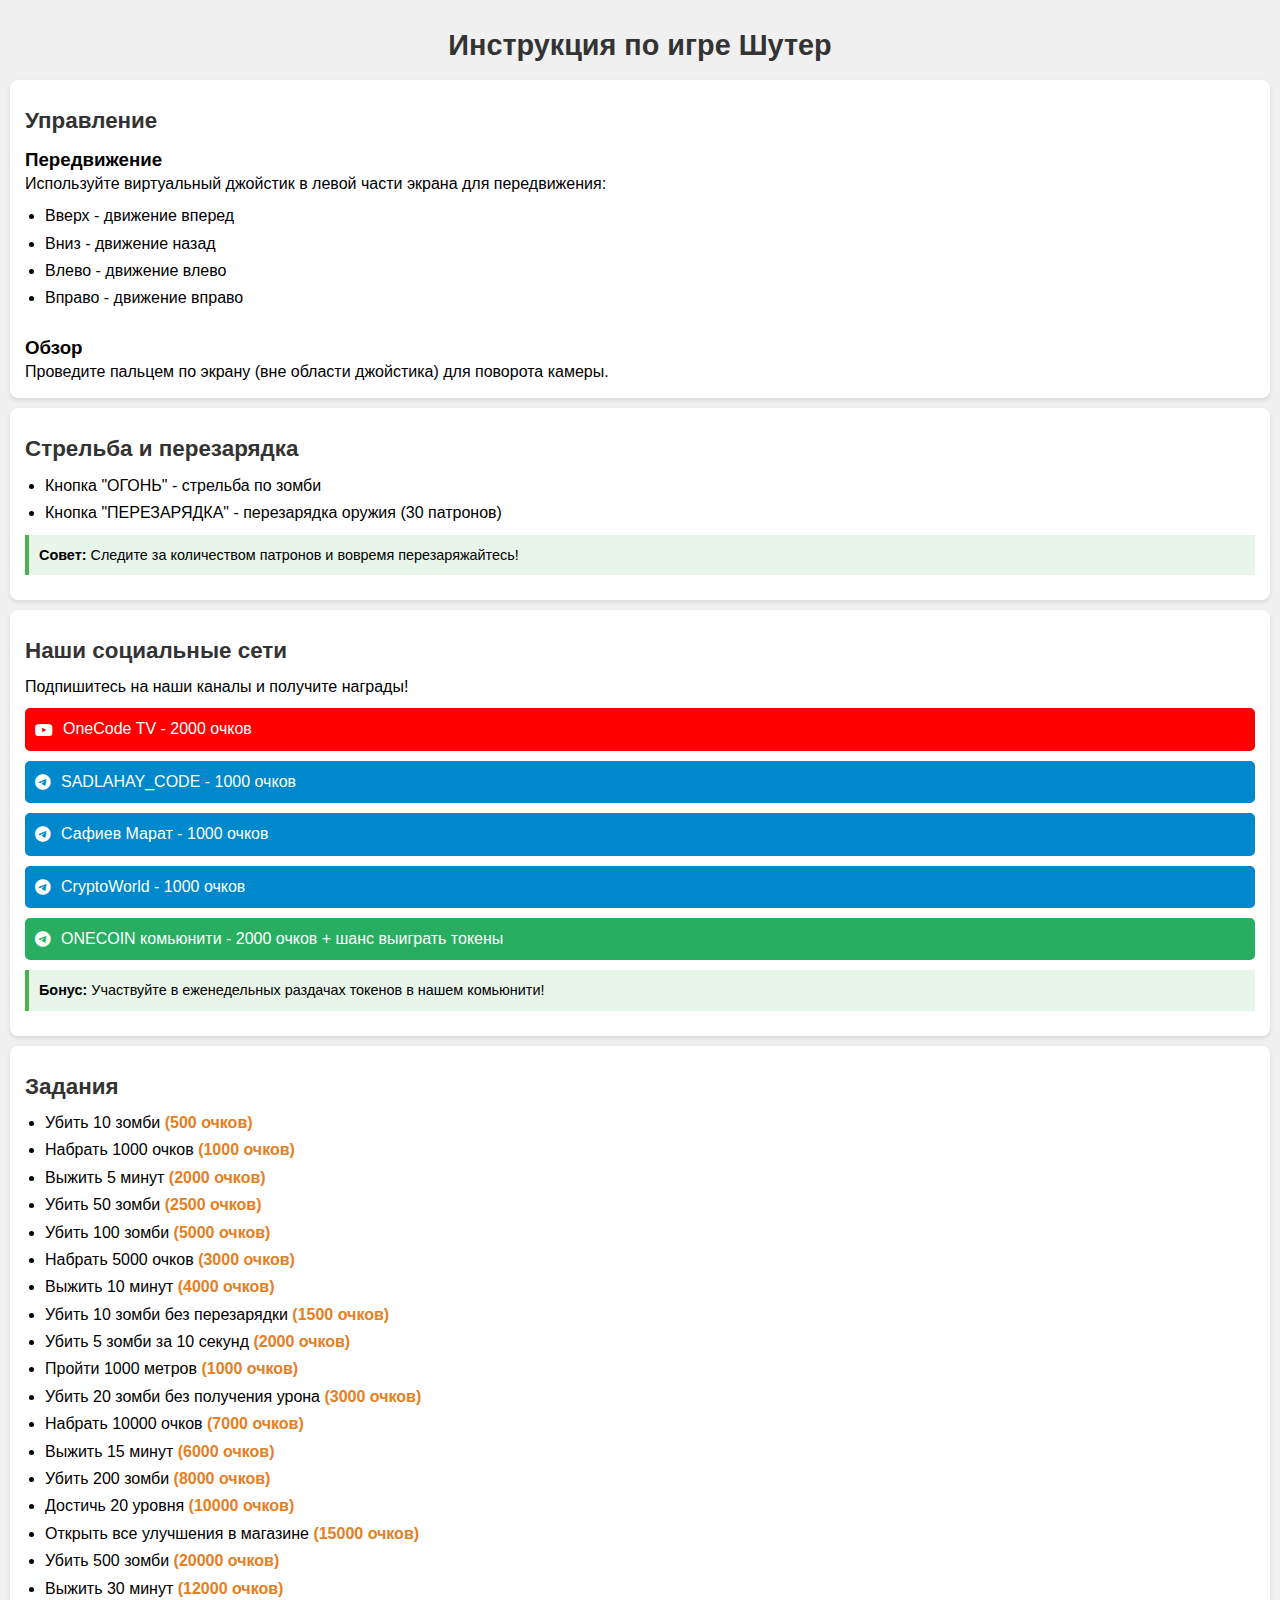
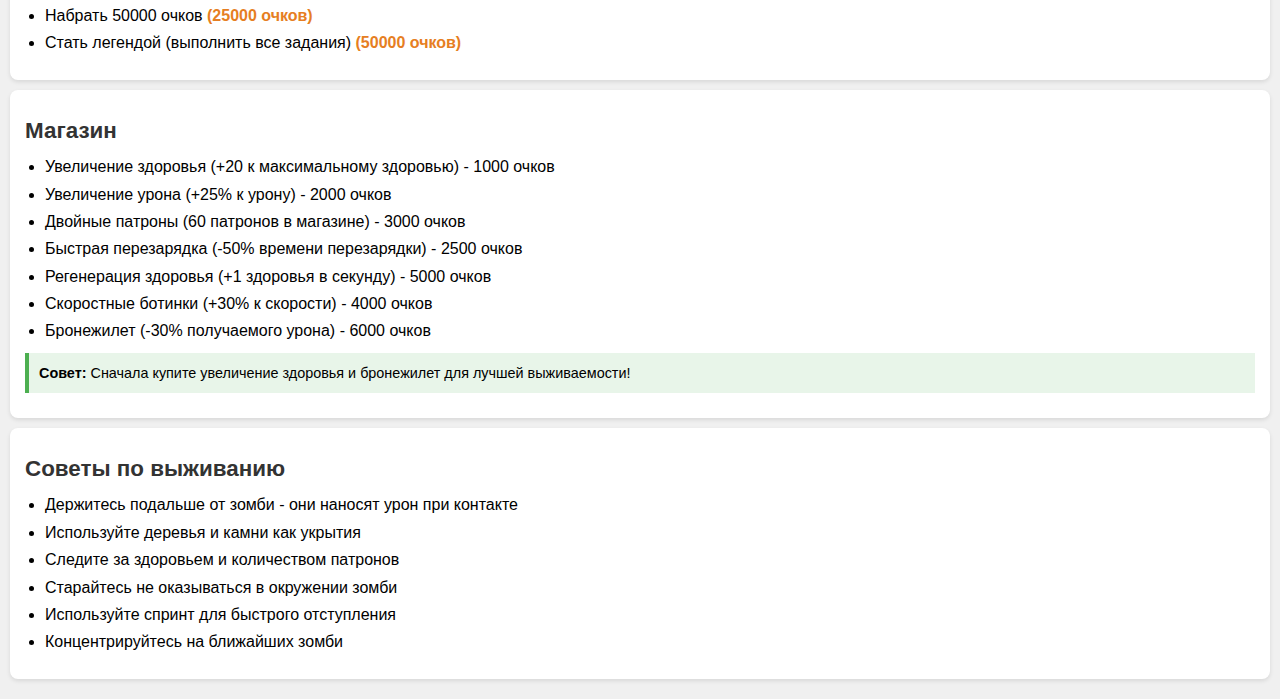
<file: instructions.html>
<!DOCTYPE html>
<html lang="ru">
<head>
    <meta charset="UTF-8">
    <meta name="viewport" content="width=device-width, initial-scale=1.0, maximum-scale=1.0, user-scalable=no">
    <title>Инструкция - ONECOIN: RectoRaid</title>
    <link rel="stylesheet" href="https://cdnjs.cloudflare.com/ajax/libs/font-awesome/6.0.0/css/all.min.css">
    <style>
        * {
            box-sizing: border-box;
            margin: 0;
            padding: 0;
        }

        body {
            font-family: Arial, sans-serif;
            line-height: 1.4;
            background-color: #f0f0f0;
            padding: 10px;
            font-size: 16px;
        }
        
        @media (max-width: 768px) {
            body {
                font-size: 14px;
                padding: 5px;
            }
        }
        
        h1 {
            font-size: 1.8em;
            margin: 15px 0;
            color: #333;
            text-align: center;
        }
        
        h2 {
            font-size: 1.4em;
            color: #333;
            margin: 10px 0;
        }
        
        .section {
            background-color: white;
            padding: 15px;
            margin: 10px 0;
            border-radius: 8px;
            box-shadow: 0 2px 4px rgba(0,0,0,0.1);
        }
        
        .controls {
            display: flex;
            flex-direction: column;
            gap: 15px;
        }
        
        .control-item {
            flex: 1;
        }
        
        .tip {
            background-color: #e8f5e9;
            padding: 10px;
            border-left: 4px solid #4caf50;
            margin: 10px 0;
            font-size: 0.9em;
        }

        ul {
            padding-left: 20px;
            margin: 10px 0;
        }

        li {
            margin: 5px 0;
        }

        .social-links {
            display: flex;
            flex-direction: column;
            gap: 10px;
            margin: 10px 0;
        }

        .social-link {
            display: flex;
            align-items: center;
            padding: 10px;
            background: #0088cc;
            color: white;
            text-decoration: none;
            border-radius: 5px;
            transition: background 0.3s;
        }

        .social-link i {
            margin-right: 10px;
        }

        .social-link:hover {
            background: #006699;
        }

        .youtube-link {
            background: #ff0000;
        }

        .youtube-link:hover {
            background: #cc0000;
        }

        .community-link {
            background: #27ae60;
        }

        .community-link:hover {
            background: #219a52;
        }

        .mission-reward {
            color: #e67e22;
            font-weight: bold;
        }
    </style>
</head>
<body>
    <h1>Инструкция по игре Шутер</h1>

    <div class="section">
        <h2>Управление</h2>
        <div class="controls">
            <div class="control-item">
                <h3>Передвижение</h3>
                <p>Используйте виртуальный джойстик в левой части экрана для передвижения:</p>
                <ul>
                    <li>Вверх - движение вперед</li>
                    <li>Вниз - движение назад</li>
                    <li>Влево - движение влево</li>
                    <li>Вправо - движение вправо</li>
                </ul>
            </div>
            <div class="control-item">
                <h3>Обзор</h3>
                <p>Проведите пальцем по экрану (вне области джойстика) для поворота камеры.</p>
            </div>
        </div>
    </div>

    <div class="section">
        <h2>Стрельба и перезарядка</h2>
        <ul>
            <li>Кнопка "ОГОНЬ" - стрельба по зомби</li>
            <li>Кнопка "ПЕРЕЗАРЯДКА" - перезарядка оружия (30 патронов)</li>
        </ul>
        <div class="tip">
            <strong>Совет:</strong> Следите за количеством патронов и вовремя перезаряжайтесь!
        </div>
    </div>

    <div class="section">
        <h2>Наши социальные сети</h2>
        <p>Подпишитесь на наши каналы и получите награды!</p>
        <div class="social-links">
            <a href="https://youtube.com/@onecodetv2270?si=D-4LdIKOoVsSOjea" target="_blank" class="social-link youtube-link">
                <i class="fab fa-youtube"></i> OneCode TV - 2000 очков
            </a>
            <a href="https://t.me/it2009" target="_blank" class="social-link">
                <i class="fab fa-telegram"></i> SADLAHAY_CODE - 1000 очков
            </a>
            <a href="https://t.me/Safiyev_Marat" target="_blank" class="social-link">
                <i class="fab fa-telegram"></i> Сафиев Марат - 1000 очков
            </a>
            <a href="https://t.me/itworld2022" target="_blank" class="social-link">
                <i class="fab fa-telegram"></i> CryptoWorld - 1000 очков
            </a>
            <a href="https://t.me/onecoinholders" target="_blank" class="social-link community-link">
                <i class="fab fa-telegram"></i> ONECOIN комьюнити - 2000 очков + шанс выиграть токены
            </a>
        </div>
        <div class="tip">
            <strong>Бонус:</strong> Участвуйте в еженедельных раздачах токенов в нашем комьюнити!
        </div>
    </div>

    <div class="section">
        <h2>Задания</h2>
        <ul>
            <li>Убить 10 зомби <span class="mission-reward">(500 очков)</span></li>
            <li>Набрать 1000 очков <span class="mission-reward">(1000 очков)</span></li>
            <li>Выжить 5 минут <span class="mission-reward">(2000 очков)</span></li>
            <li>Убить 50 зомби <span class="mission-reward">(2500 очков)</span></li>
            <li>Убить 100 зомби <span class="mission-reward">(5000 очков)</span></li>
            <li>Набрать 5000 очков <span class="mission-reward">(3000 очков)</span></li>
            <li>Выжить 10 минут <span class="mission-reward">(4000 очков)</span></li>
            <li>Убить 10 зомби без перезарядки <span class="mission-reward">(1500 очков)</span></li>
            <li>Убить 5 зомби за 10 секунд <span class="mission-reward">(2000 очков)</span></li>
            <li>Пройти 1000 метров <span class="mission-reward">(1000 очков)</span></li>
            <li>Убить 20 зомби без получения урона <span class="mission-reward">(3000 очков)</span></li>
            <li>Набрать 10000 очков <span class="mission-reward">(7000 очков)</span></li>
            <li>Выжить 15 минут <span class="mission-reward">(6000 очков)</span></li>
            <li>Убить 200 зомби <span class="mission-reward">(8000 очков)</span></li>
            <li>Достичь 20 уровня <span class="mission-reward">(10000 очков)</span></li>
            <li>Открыть все улучшения в магазине <span class="mission-reward">(15000 очков)</span></li>
            <li>Убить 500 зомби <span class="mission-reward">(20000 очков)</span></li>
            <li>Выжить 30 минут <span class="mission-reward">(12000 очков)</span></li>
            <li>Набрать 50000 очков <span class="mission-reward">(25000 очков)</span></li>
            <li>Стать легендой (выполнить все задания) <span class="mission-reward">(50000 очков)</span></li>
        </ul>
    </div>

    <div class="section">
        <h2>Магазин</h2>
        <ul>
            <li>Увеличение здоровья (+20 к максимальному здоровью) - 1000 очков</li>
            <li>Увеличение урона (+25% к урону) - 2000 очков</li>
            <li>Двойные патроны (60 патронов в магазине) - 3000 очков</li>
            <li>Быстрая перезарядка (-50% времени перезарядки) - 2500 очков</li>
            <li>Регенерация здоровья (+1 здоровья в секунду) - 5000 очков</li>
            <li>Скоростные ботинки (+30% к скорости) - 4000 очков</li>
            <li>Бронежилет (-30% получаемого урона) - 6000 очков</li>
        </ul>
        <div class="tip">
            <strong>Совет:</strong> Сначала купите увеличение здоровья и бронежилет для лучшей выживаемости!
        </div>
    </div>

    <div class="section">
        <h2>Советы по выживанию</h2>
        <ul>
            <li>Держитесь подальше от зомби - они наносят урон при контакте</li>
            <li>Используйте деревья и камни как укрытия</li>
            <li>Следите за здоровьем и количеством патронов</li>
            <li>Старайтесь не оказываться в окружении зомби</li>
            <li>Используйте спринт для быстрого отступления</li>
            <li>Концентрируйтесь на ближайших зомби</li>
        </ul>
    </div>
</body>
</html>
</file>
